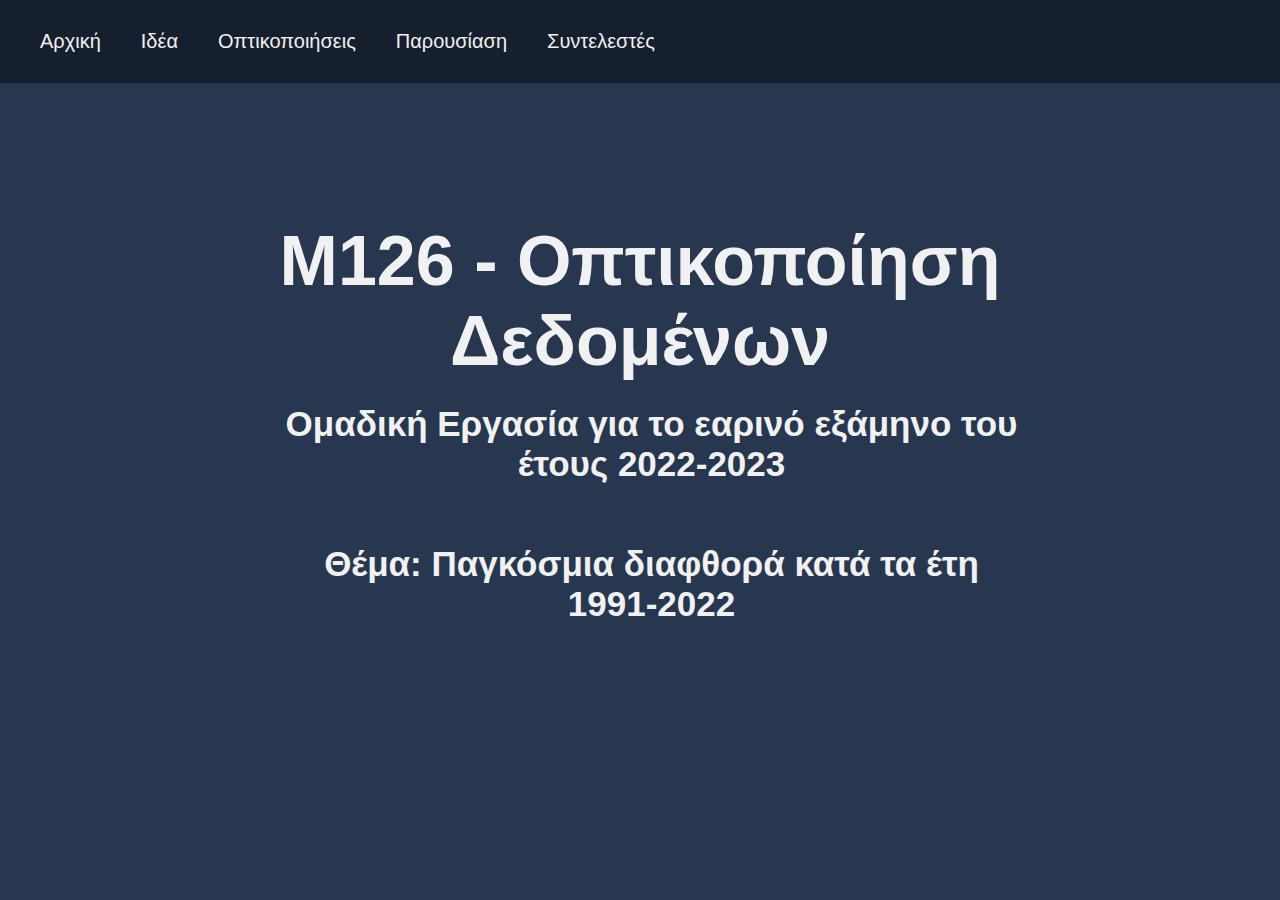
<file: index.html>
<!DOCTYPE html>
<html>
    <head>
        <meta charset="utf-8">
        <meta http-equiv="X-UA-Compatible" content="IE=edge">
        <title>Μ126 - Οπτικοποίηση Δεδομένων</title>
        <link rel="stylesheet" href="style.css">
    </head>
    <body>
        <header>
            <div class = "navbar">
                <a href="/M126_Data_Visualization/index.html">Αρχική</a>
                <a href="/M126_Data_Visualization/idea.html">Ιδέα</a>
                <a href="/M126_Data_Visualization/visual.html">Οπτικοποιήσεις</a>
                <a href="/M126_Data_Visualization/presentation.html">Παρουσίαση</a>
                <a href="/M126_Data_Visualization/team.html">Συντελεστές</a>
            </div>
        </header>

        <section>
            <div class="main">
                <div class="elements">
                    <h1 id="hello" class="text">Μ126 - Οπτικοποίηση Δεδομένων</h1>
                    <h2 id ="bit" class="text">Ομαδική Εργασία για το εαρινό εξάμηνο του έτους 2022-2023</h2>
                    <h2 id ="bit" class="text">Θέμα: Παγκόσμια διαφθορά κατά τα έτη 1991-2022</h2>
                </div>
            </div>
        </section>
    </body>
</html>
</file>
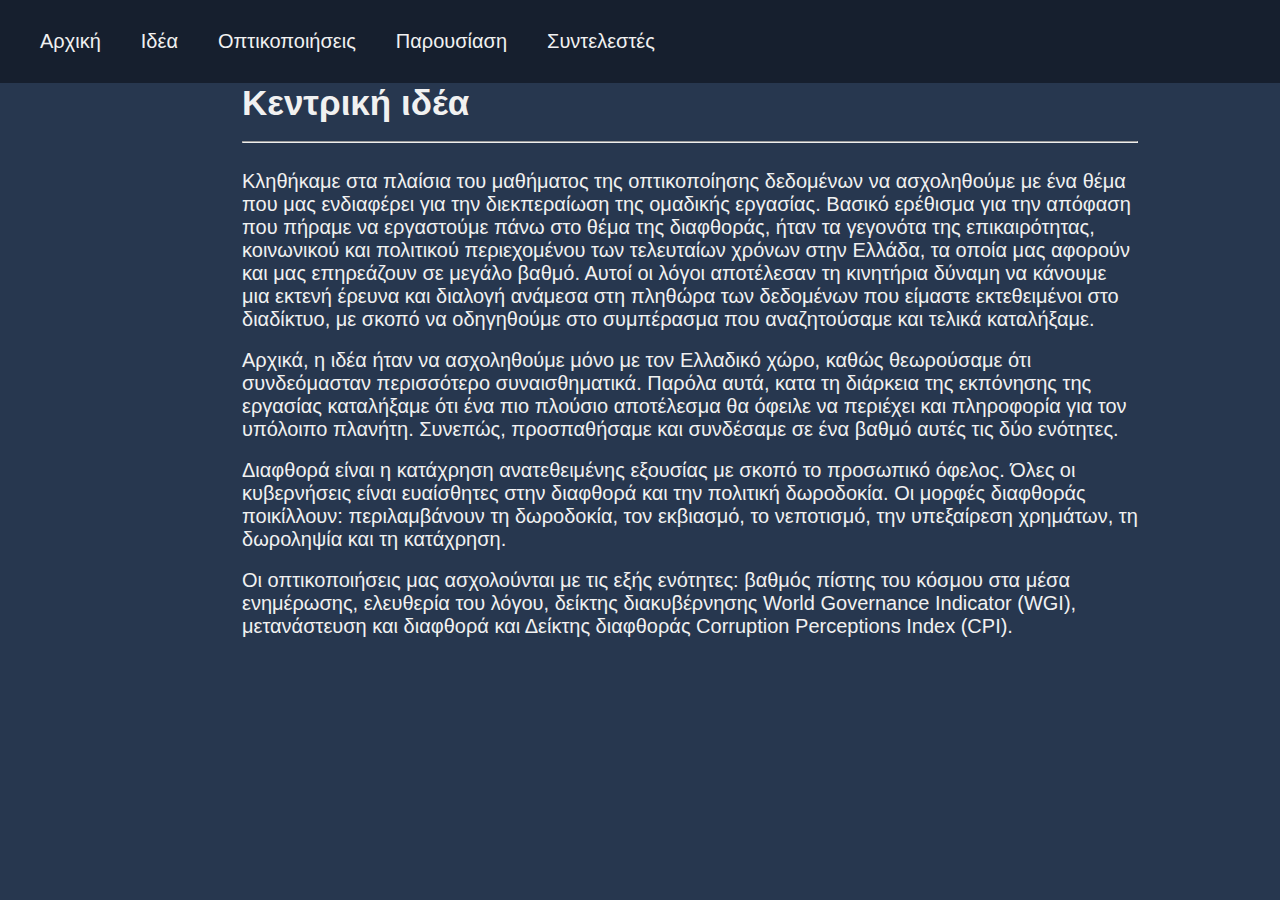
<file: idea.html>
<!DOCTYPE html>
<html>
    <head>
        <meta charset="utf-8">
        <meta http-equiv="X-UA-Compatible" content="IE=edge">
        <title>Μ126 - Οπτικοποίηση Δεδομένων</title>
        <link rel="stylesheet" href="style.css">
    </head>
    <body>
        <header>
            <div class = "navbar">
                <a href="/M126_Data_Visualization/index.html">Αρχική</a>
                <a href="/M126_Data_Visualization/idea.html">Ιδέα</a>
                <a href="/M126_Data_Visualization/visual.html">Οπτικοποιήσεις</a>
                <a href="/M126_Data_Visualization/presentation.html">Παρουσίαση</a>
                <a href="/M126_Data_Visualization/team.html">Συντελεστές</a>
            </div>
        </header>

        <section>
            <div class="idea">
                
                <h1 id="headline" class="text">Κεντρική ιδέα</h1>
                <hr>
                <p class="text">
                    Κληθήκαμε στα πλαίσια του μαθήματος της οπτικοποίησης δεδομένων να ασχοληθούμε με ένα θέμα που μας ενδιαφέρει για την διεκπεραίωση της ομαδικής εργασίας.
                        Βασικό ερέθισμα για την απόφαση που πήραμε να εργαστούμε πάνω στο θέμα της διαφθοράς, ήταν τα γεγονότα της επικαιρότητας, κοινωνικού και πολιτικού περιεχομένου 
                        των τελευταίων χρόνων στην Ελλάδα, τα οποία μας αφορούν και μας επηρεάζουν σε μεγάλο βαθμό. Αυτοί οι λόγοι αποτέλεσαν τη κινητήρια δύναμη να κάνουμε μια εκτενή έρευνα 
                        και διαλογή ανάμεσα στη πληθώρα των δεδομένων που είμαστε εκτεθειμένοι στο διαδίκτυο, με σκοπό να οδηγηθούμε στο συμπέρασμα που αναζητούσαμε και τελικά καταλήξαμε.</p>
                        <br>
                <p class="text">
                    Αρχικά, η ιδέα ήταν να ασχοληθούμε μόνο με τον Ελλαδικό χώρο, καθώς θεωρούσαμε ότι συνδεόμασταν περισσότερο συναισθηματικά. Παρόλα αυτά, κατα τη διάρκεια της εκπόνησης της εργασίας
                        καταλήξαμε ότι ένα πιο πλούσιο αποτέλεσμα θα όφειλε να περιέχει και πληροφορία για τον υπόλοιπο πλανήτη. Συνεπώς, προσπαθήσαμε και συνδέσαμε σε ένα βαθμό αυτές τις 
                        δύο ενότητες.
                </p>
                <br>
                <p class="text">
                    Διαφθορά είναι η κατάχρηση ανατεθειμένης εξουσίας με σκοπό το προσωπικό όφελος. Όλες οι κυβερνήσεις είναι ευαίσθητες στην διαφθορά και την πολιτική δωροδοκία. Οι μορφές διαφθοράς ποικίλλουν:
                     περιλαμβάνουν τη δωροδοκία, τον εκβιασμό, το νεποτισμό, την υπεξαίρεση χρημάτων, τη δωροληψία και τη κατάχρηση. 
                 </p>
                <br>
                <p class="text"> 
                    Οι οπτικοποιήσεις μας ασχολούνται με τις εξής ενότητες: βαθμός πίστης του κόσμου στα μέσα ενημέρωσης, ελευθερία του λόγου, δείκτης διακυβέρνησης 
                    World Governance Indicator (WGI), μετανάστευση και διαφθορά και Δείκτης διαφθοράς Corruption Perceptions Index (CPI).
                </p>
            </div>
        </section>
    </body>
</html>
</file>
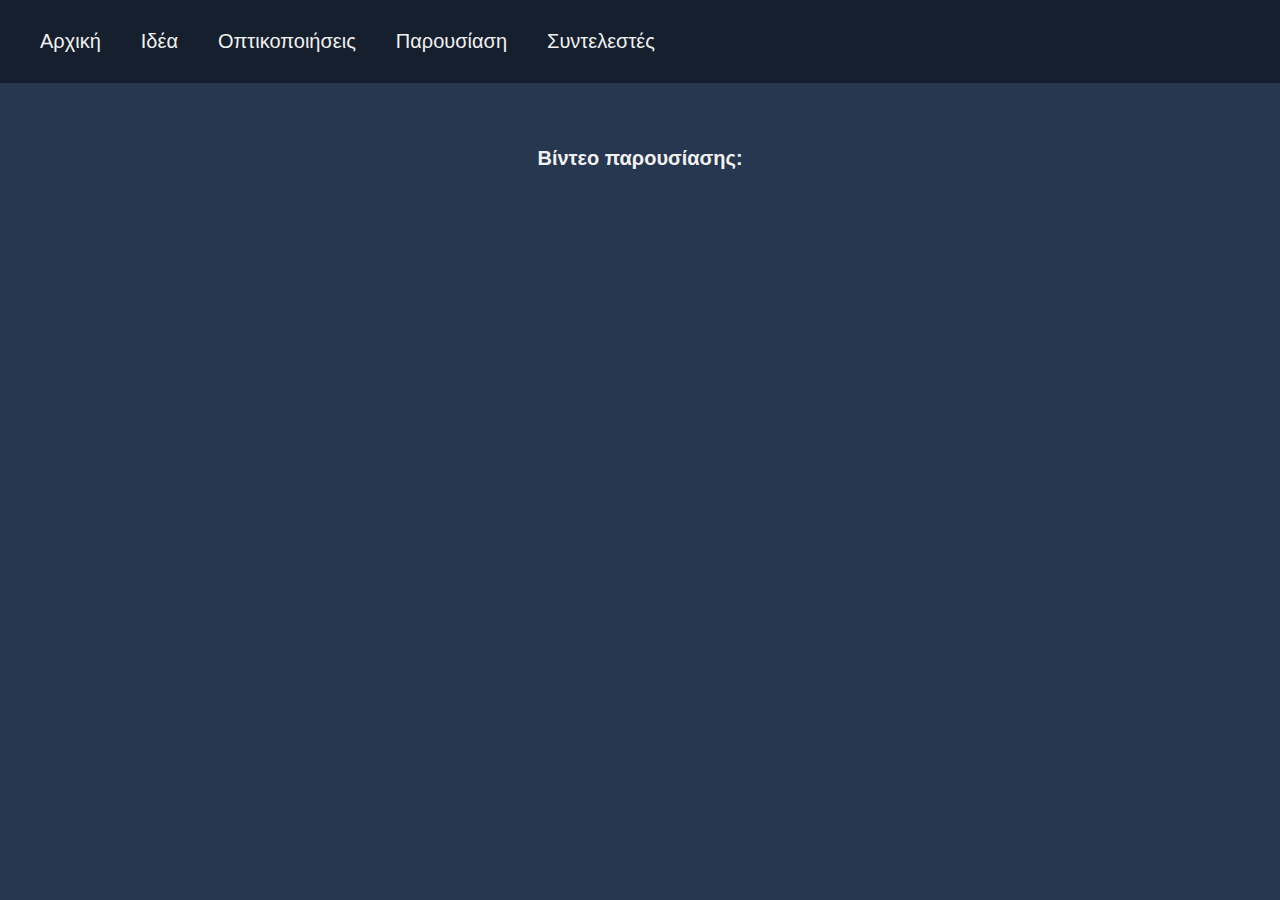
<file: presentation.html>
<!DOCTYPE html>
<html>
    <head>
        <meta charset="utf-8">
        <meta http-equiv="X-UA-Compatible" content="IE=edge">
        <title>Παρουσίαση</title>
        <link rel="stylesheet" href="style.css">
    </head>
    <body>
        <header>
            <div class = "navbar">
                <a href="/M126_Data_Visualization/index.html">Αρχική</a>
                <a href="/M126_Data_Visualization/idea.html">Ιδέα</a>
                <a href="/M126_Data_Visualization/visual.html">Οπτικοποιήσεις</a>
                <a href="/M126_Data_Visualization/presentation.html">Παρουσίαση</a>
                <a href="/M126_Data_Visualization/team.html">Συντελεστές</a>
            </div>
        </header>

        <section>
            <div class="presentation">
                <h2 id="presentation" class="text"> Βίντεο παρουσίασης:</h2><br>
                <iframe data-v-724023e2="" width="760" height="515" src="https://www.youtube.com/embed/FWzmrFXs0MA" title="YouTube video player" frameborder="0" allow="accelerometer; autoplay; clipboard-write; encrypted-media; gyroscope; picture-in-picture" allowfullscreen="allowfullscreen"></iframe>
            </div>
        </section>
        
    </body>
</html>
</file>
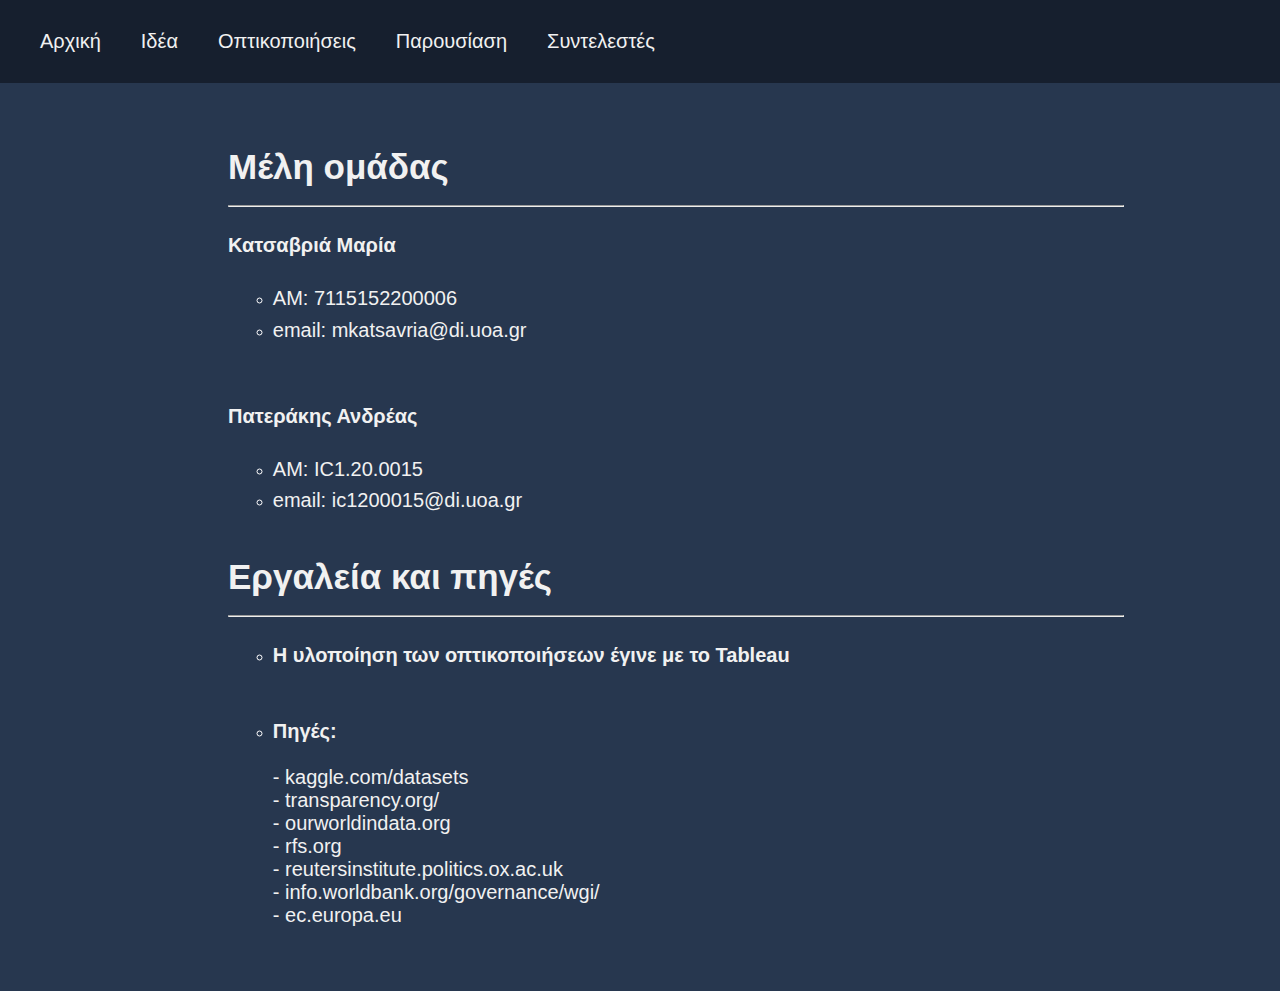
<file: team.html>
<!DOCTYPE html>
<html>
    <head>
        <meta charset="utf-8">
        <meta http-equiv="X-UA-Compatible" content="IE=edge">
        <title>Συντελεστές</title>
        <link rel="stylesheet" href="style.css">
    </head>
    <body>
        <header>
            <div class = "navbar">
                <a href="/M126_Data_Visualization/index.html">Αρχική</a>
                <a href="/M126_Data_Visualization/idea.html">Ιδέα</a>
                <a href="/M126_Data_Visualization/visual.html">Οπτικοποιήσεις</a>
                <a href="/M126_Data_Visualization/presentation.html">Παρουσίαση</a>
                <a href="/M126_Data_Visualization/team.html">Συντελεστές</a>
            </div>
        </header>

        <section>
            <div class="credits">
                <h1 id="headline" class="text">Μέλη ομάδας</h1>
                <hr>
                
                <p id="team-name" class="text"><b>Κατσαβριά Μαρία</b>
                <ul>
                    <li><p class="text">AM: 7115152200006</p></li>
                    <li><p class="text">email: mkatsavria@di.uoa.gr</p></li>
                </ul></p>
                <br>

                <p id="team-name" class="text"><b>Πατεράκης Ανδρέας</b></p>           
                <ul>
                    <li><p class="text">AM: IC1.20.0015</p></li>
                    <li><p class="text">email: ic1200015@di.uoa.gr</p></li>
                </ul></p>
                
                <h1 id="headline" class="text">Εργαλεία και πηγές</h1>
                <hr>

                <ul>
                    <li><p id="team-name"class="text"><b>Η υλοποίηση των οπτικοποιήσεων έγινε με το Tableau</b><br></p></li>
                    <li>
                        <p id="team-name"class="text"><b>Πηγές: </b><br>
                        - kaggle.com/datasets<br>
                        - transparency.org/<br>
                        - ourworldindata.org<br>
                        - rfs.org<br>
                        - reutersinstitute.politics.ox.ac.uk <br>
                        - info.worldbank.org/governance/wgi/ <br>
                        - ec.europa.eu
                    </p>
                    </li>
                </ul>

                

            </div>

        </section>
    </body>
</html>
</file>
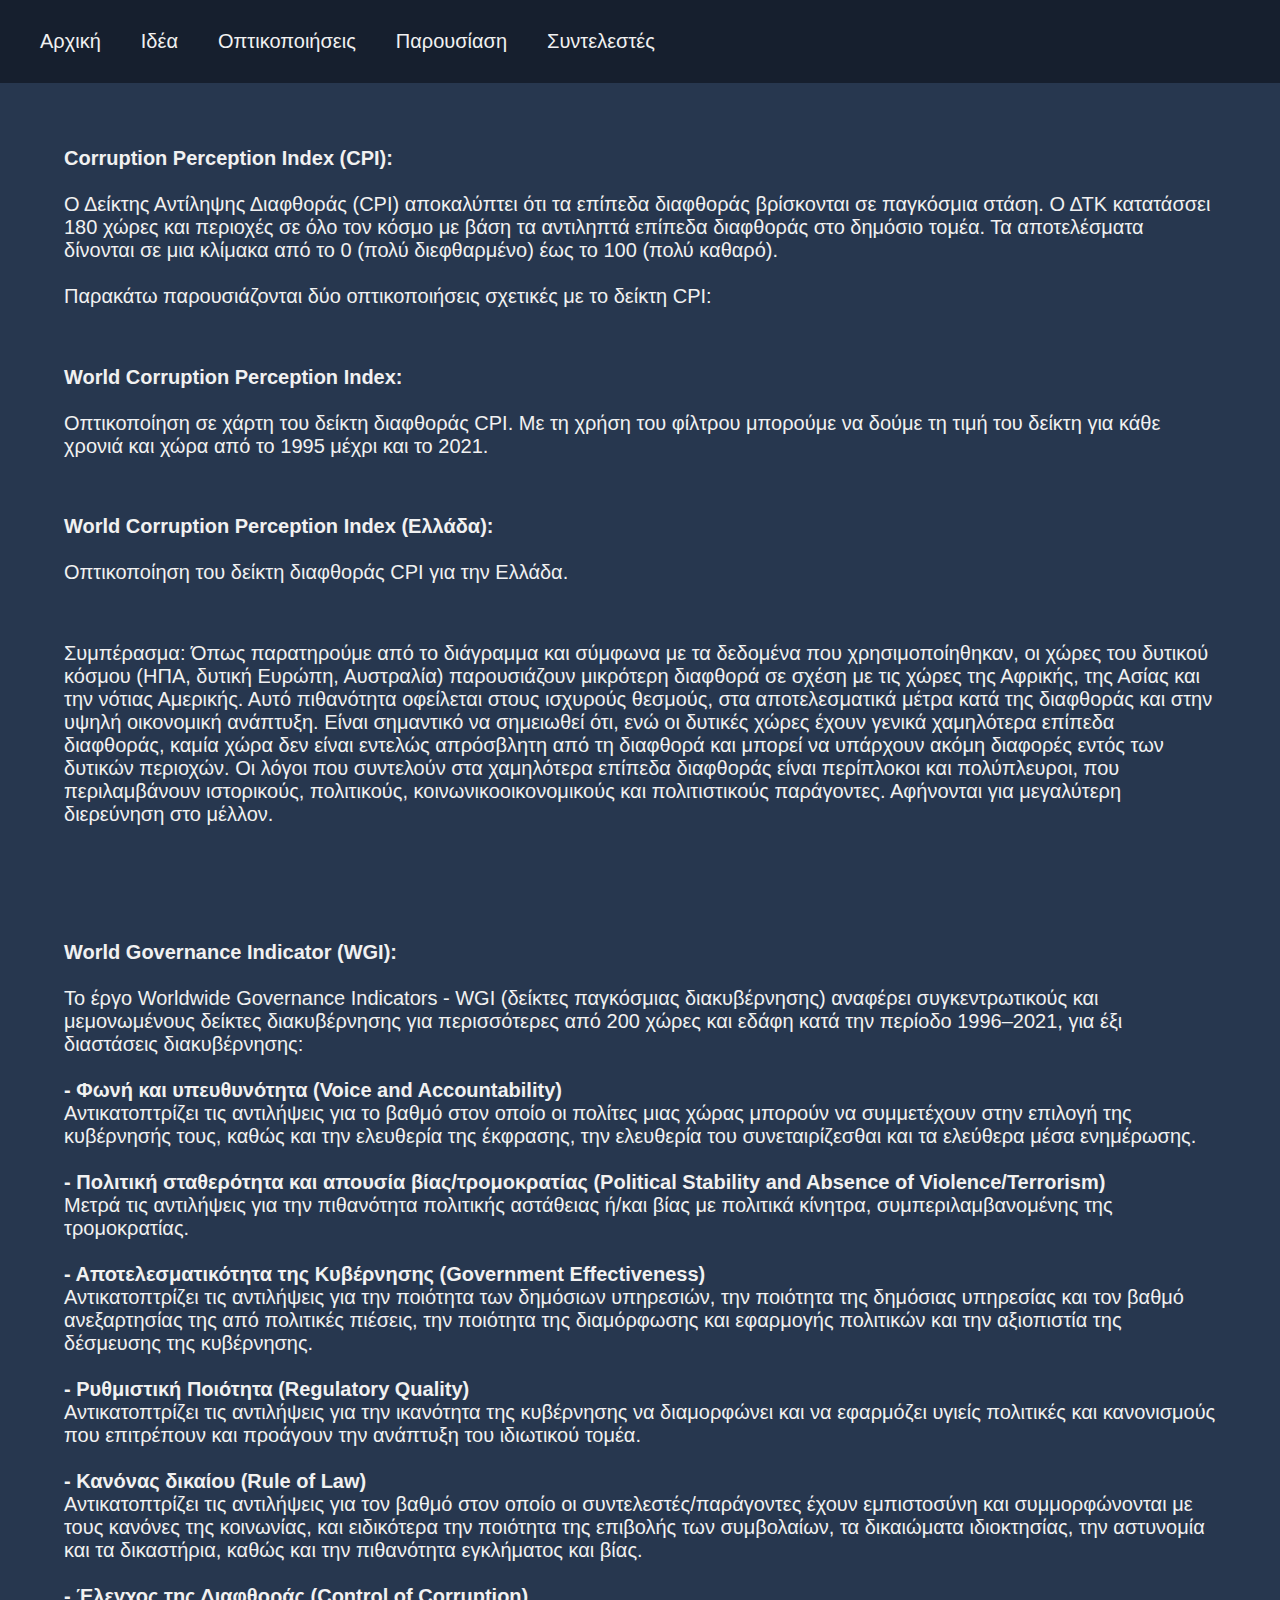
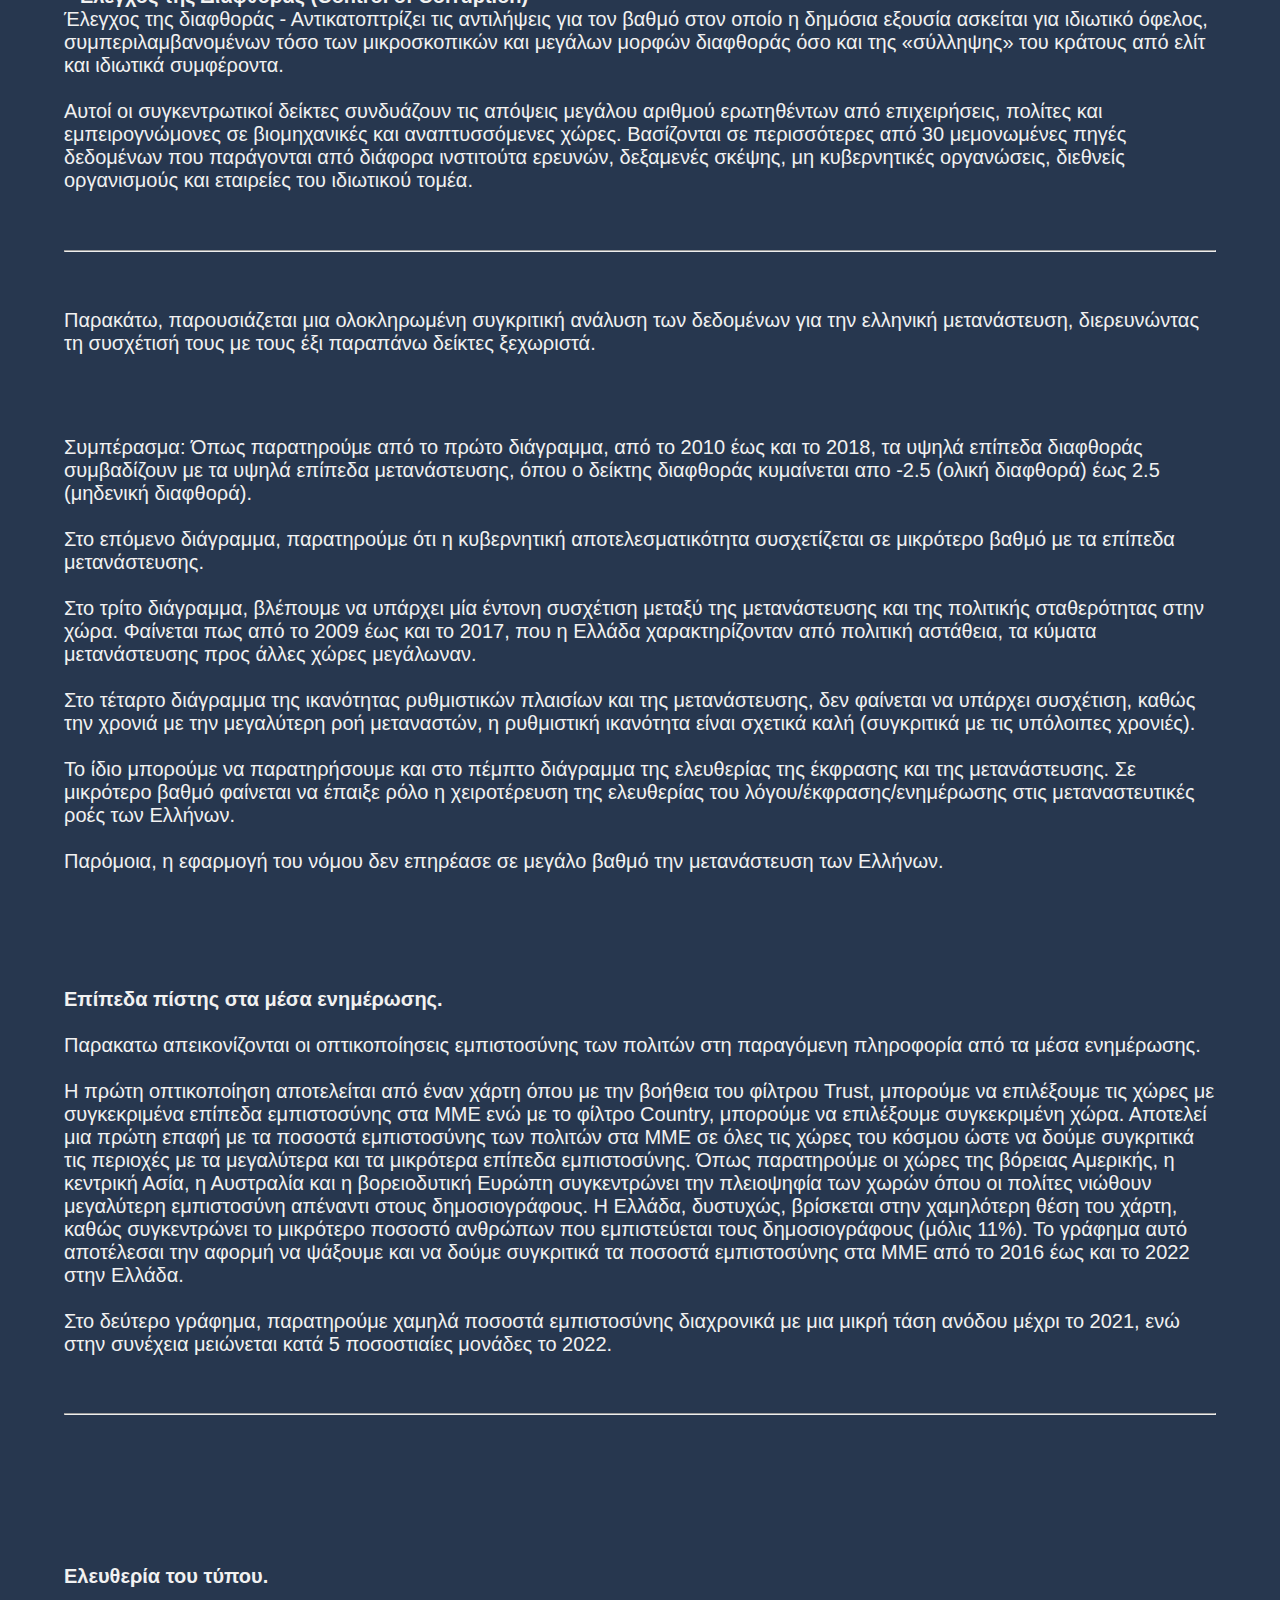
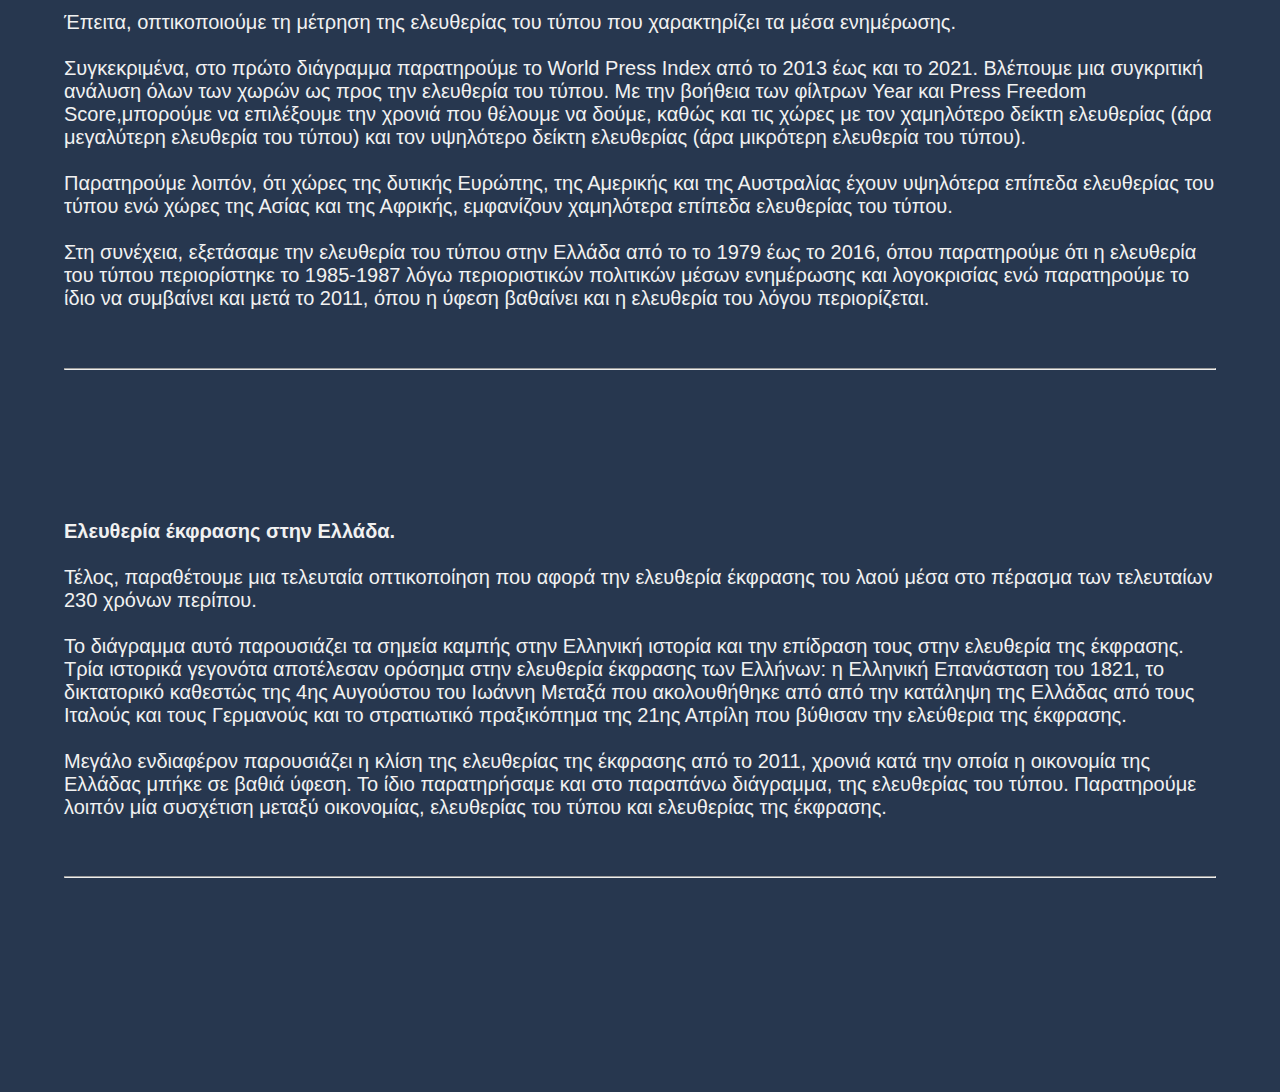
<file: visual.html>
<!DOCTYPE html>
<html>
    <head>
        <meta charset="utf-8">
        <meta http-equiv="X-UA-Compatible" content="IE=edge">
        <title>Οπτικοποιήσεις</title>
        <link rel="stylesheet" href="style.css">
    </head>
    <body>
        <header>
            <div class = "navbar">
                <a href="/M126_Data_Visualization/index.html">Αρχική</a>
                <a href="/M126_Data_Visualization/idea.html">Ιδέα</a>
                <a href="/M126_Data_Visualization/visual.html">Οπτικοποιήσεις</a>
                <a href="/M126_Data_Visualization/presentation.html">Παρουσίαση</a>
                <a href="/M126_Data_Visualization/team.html">Συντελεστές</a>
            </div>
        </header>

        <section>
            <div class="visual">

                <!-- CPI -->
                <div class="visual-section">
                    <h2 class="text"> Corruption Perception Index (CPI): </h2><br>
                    <p  class="text">Ο Δείκτης Αντίληψης Διαφθοράς (CPI) αποκαλύπτει ότι τα επίπεδα διαφθοράς βρίσκονται σε παγκόσμια στάση.
                        Ο ΔΤΚ κατατάσσει 180 χώρες και περιοχές σε όλο τον κόσμο με βάση τα αντιληπτά επίπεδα διαφθοράς στο δημόσιο τομέα. Τα αποτελέσματα δίνονται σε μια κλίμακα από το 0 (πολύ διεφθαρμένο) έως το 100 (πολύ καθαρό).<br>
                        <br>Παρακάτω παρουσιάζονται δύο οπτικοποιήσεις σχετικές με το δείκτη CPI: <br></p>
                </div>

                <div class="visual-section">
                    <h2 class="text"> World Corruption Perception Index: </h2><br>
                    <p id="visual-text" class="text">Οπτικοποίηση σε χάρτη του δείκτη διαφθοράς CPI. Με τη χρήση του φίλτρου μπορούμε να δούμε τη τιμή του δείκτη για κάθε χρονιά και χώρα από το 1995 μέχρι και το 2021.</p>
                    <h2  class="text"> World Corruption Perception Index (Ελλάδα): </h2><br>
                    <p id="visual-text" class="text">Οπτικοποίηση του δείκτη διαφθοράς CPI για την Ελλάδα.</p>
                    <div class='tableauPlaceholder' id='viz1688416146891' style='position: relative'><noscript><a href='#'><img alt='Unmasking Corruption: Global and Greek Perspectives (1995-2021) ' src='https:&#47;&#47;public.tableau.com&#47;static&#47;images&#47;CP&#47;CPI_16884145475230&#47;UnmaskingCorruptionGlobalandGreekPerspectives1995-2021&#47;1_rss.png' style='border: none' /></a></noscript><object class='tableauViz'  style='display:none;'><param name='host_url' value='https%3A%2F%2Fpublic.tableau.com%2F' /> <param name='embed_code_version' value='3' /> <param name='site_root' value='' /><param name='name' value='CPI_16884145475230&#47;UnmaskingCorruptionGlobalandGreekPerspectives1995-2021' /><param name='tabs' value='no' /><param name='toolbar' value='yes' /><param name='static_image' value='https:&#47;&#47;public.tableau.com&#47;static&#47;images&#47;CP&#47;CPI_16884145475230&#47;UnmaskingCorruptionGlobalandGreekPerspectives1995-2021&#47;1.png' /> <param name='animate_transition' value='yes' /><param name='display_static_image' value='yes' /><param name='display_spinner' value='yes' /><param name='display_overlay' value='yes' /><param name='display_count' value='yes' /><param name='language' value='en-US' /><param name='filter' value='publish=yes' /></object></div>                <script type='text/javascript'>                    var divElement = document.getElementById('viz1688416146891');                    var vizElement = divElement.getElementsByTagName('object')[0];                    if ( divElement.offsetWidth > 800 ) { vizElement.style.width='1600px';vizElement.style.height='1527px';} else if ( divElement.offsetWidth > 500 ) { vizElement.style.width='1600px';vizElement.style.height='1527px';} else { vizElement.style.width='100%';vizElement.style.height='777px';}                     var scriptElement = document.createElement('script');                    scriptElement.src = 'https://public.tableau.com/javascripts/api/viz_v1.js';                    vizElement.parentNode.insertBefore(scriptElement, vizElement);                </script>
                    <p class="text">Συμπέρασμα: Όπως παρατηρούμε από το διάγραμμα και σύμφωνα με τα δεδομένα που χρησιμοποίηθηκαν, οι χώρες του δυτικού κόσμου (ΗΠΑ, δυτική Ευρώπη, Αυστραλία) παρουσιάζουν μικρότερη διαφθορά σε σχέση με τις χώρες της Αφρικής, της Ασίας και την νότιας Αμερικής. Αυτό πιθανότητα οφείλεται στους ισχυρούς θεσμούς, στα αποτελεσματικά μέτρα κατά της διαφθοράς και στην υψηλή οικονομική ανάπτυξη. Είναι σημαντικό να σημειωθεί ότι, ενώ οι δυτικές χώρες έχουν γενικά χαμηλότερα επίπεδα διαφθοράς, καμία χώρα δεν είναι εντελώς απρόσβλητη από τη διαφθορά και μπορεί να υπάρχουν ακόμη διαφορές εντός των δυτικών περιοχών. Οι λόγοι που συντελούν στα χαμηλότερα επίπεδα διαφθοράς είναι περίπλοκοι και πολύπλευροι, που περιλαμβάνουν ιστορικούς, πολιτικούς, κοινωνικοοικονομικούς και πολιτιστικούς παράγοντες. Αφήνονται για μεγαλύτερη διερεύνηση στο μέλλον.
                </div>
                
                <div class="visual-section">
                    
                </div>

                <!-- WGI -Emigration -->
                <div class="visual-section">
                    <h2 class="text"> World Governance Indicator (WGI): </h2><br>
                    <p  class="text">Το έργο Worldwide Governance Indicators - WGI (δείκτες παγκόσμιας διακυβέρνησης) αναφέρει συγκεντρωτικούς και μεμονωμένους δείκτες διακυβέρνησης για περισσότερες από 200 χώρες και εδάφη κατά την περίοδο 1996–2021, για έξι διαστάσεις διακυβέρνησης:<br>
                        <br><b>- Φωνή και υπευθυνότητα (Voice and Accountability)</b> Αντικατοπτρίζει τις αντιλήψεις για το βαθμό στον οποίο οι πολίτες μιας χώρας μπορούν να συμμετέχουν στην επιλογή της κυβέρνησής τους, καθώς και την ελευθερία της έκφρασης, την ελευθερία του συνεταιρίζεσθαι και τα ελεύθερα μέσα ενημέρωσης.<br>
                        <br><b>- Πολιτική σταθερότητα και απουσία βίας/τρομοκρατίας (Political Stability and Absence of Violence/Terrorism)</b>Mετρά τις αντιλήψεις για την πιθανότητα πολιτικής αστάθειας ή/και βίας με πολιτικά κίνητρα, συμπεριλαμβανομένης της τρομοκρατίας.<br>
                        <br><b>- Αποτελεσματικότητα της Κυβέρνησης (Government Effectiveness)</b>Αντικατοπτρίζει τις αντιλήψεις για την ποιότητα των δημόσιων υπηρεσιών, την ποιότητα της δημόσιας υπηρεσίας και τον βαθμό ανεξαρτησίας της από πολιτικές πιέσεις, την ποιότητα της διαμόρφωσης και εφαρμογής πολιτικών και την αξιοπιστία της δέσμευσης της κυβέρνησης.<br>
                        <br><b>- Ρυθμιστική Ποιότητα (Regulatory Quality)</b>Αντικατοπτρίζει τις αντιλήψεις για την ικανότητα της κυβέρνησης να διαμορφώνει και να εφαρμόζει υγιείς πολιτικές και κανονισμούς που επιτρέπουν και προάγουν την ανάπτυξη του ιδιωτικού τομέα.<br>
                        <br><b>- Κανόνας δικαίου (Rule of Law)</b>Αντικατοπτρίζει τις αντιλήψεις για τον βαθμό στον οποίο οι συντελεστές/παράγοντες έχουν εμπιστοσύνη και συμμορφώνονται με τους κανόνες της κοινωνίας, και ειδικότερα την ποιότητα της επιβολής των συμβολαίων, τα δικαιώματα ιδιοκτησίας, την αστυνομία και τα δικαστήρια, καθώς και την πιθανότητα εγκλήματος και βίας.<br>
                        <br><b>- Έλεγχος της Διαφθοράς (Control of Corruption)</b>Έλεγχος της διαφθοράς - Αντικατοπτρίζει τις αντιλήψεις για τον βαθμό στον οποίο η δημόσια εξουσία ασκείται για ιδιωτικό όφελος, συμπεριλαμβανομένων τόσο των μικροσκοπικών και μεγάλων μορφών διαφθοράς όσο και της «σύλληψης» του κράτους από ελίτ και ιδιωτικά συμφέροντα.<br>
                        <br>Αυτοί οι συγκεντρωτικοί δείκτες συνδυάζουν τις απόψεις μεγάλου αριθμού ερωτηθέντων από επιχειρήσεις, πολίτες και εμπειρογνώμονες σε βιομηχανικές και αναπτυσσόμενες χώρες. Βασίζονται σε περισσότερες από 30 μεμονωμένες πηγές δεδομένων που παράγονται από διάφορα ινστιτούτα ερευνών, δεξαμενές σκέψης, μη κυβερνητικές οργανώσεις, διεθνείς οργανισμούς και εταιρείες του ιδιωτικού τομέα.
                    </p>
                </div>
                <hr>

                <div class="visual-section">
                    
                    <p id="visual-text" class="text"><br> Παρακάτω, παρουσιάζεται μια ολοκληρωμένη συγκριτική ανάλυση των δεδομένων για την ελληνική μετανάστευση, διερευνώντας τη συσχέτισή τους με τους έξι παραπάνω δείκτες ξεχωριστά.</p>
                    <div class='tableauPlaceholder' id='viz1688053073773' style='position: relative'><noscript><a href='#'><img alt='Comparative Analysis of Governance Factors and Emigration Patterns in Greece, 1991 - 2021 ' src='https:&#47;&#47;public.tableau.com&#47;static&#47;images&#47;WG&#47;WGI-Emigration&#47;ComparativeAnalysisofGovernanceFactorsandEmigrationPatternsinGreece1991-2021&#47;1_rss.png' style='border: none' /></a></noscript><object class='tableauViz'  style='display:none;'><param name='host_url' value='https%3A%2F%2Fpublic.tableau.com%2F' /> <param name='embed_code_version' value='3' /> <param name='site_root' value='' /><param name='name' value='WGI-Emigration&#47;ComparativeAnalysisofGovernanceFactorsandEmigrationPatternsinGreece1991-2021' /><param name='tabs' value='no' /><param name='toolbar' value='yes' /><param name='static_image' value='https:&#47;&#47;public.tableau.com&#47;static&#47;images&#47;WG&#47;WGI-Emigration&#47;ComparativeAnalysisofGovernanceFactorsandEmigrationPatternsinGreece1991-2021&#47;1.png' /> <param name='animate_transition' value='yes' /><param name='display_static_image' value='yes' /><param name='display_spinner' value='yes' /><param name='display_overlay' value='yes' /><param name='display_count' value='yes' /><param name='language' value='en-US' /></object></div>                <script type='text/javascript'>                    var divElement = document.getElementById('viz1688053073773');                    var vizElement = divElement.getElementsByTagName('object')[0];                    if ( divElement.offsetWidth > 800 ) { vizElement.style.width='1600px';vizElement.style.height='1327px';} else if ( divElement.offsetWidth > 500 ) { vizElement.style.width='1600px';vizElement.style.height='1327px';} else { vizElement.style.width='100%';vizElement.style.height='2177px';}                     var scriptElement = document.createElement('script');                    scriptElement.src = 'https://public.tableau.com/javascripts/api/viz_v1.js';                    vizElement.parentNode.insertBefore(scriptElement, vizElement);                </script>
                    <p id="visual-text" class="text"><br> Συμπέρασμα: Όπως παρατηρούμε από το πρώτο διάγραμμα, από το 2010 έως και το 2018, τα υψηλά επίπεδα διαφθοράς συμβαδίζουν με τα υψηλά επίπεδα μετανάστευσης, όπου ο δείκτης διαφθοράς κυμαίνεται απο -2.5 (ολική διαφθορά) έως 2.5 (μηδενική διαφθορά). <br>
                        <br>Στο επόμενο διάγραμμα, παρατηρούμε ότι η κυβερνητική αποτελεσματικότητα συσχετίζεται σε μικρότερο βαθμό με τα επίπεδα μετανάστευσης. <br>
                        <br> Στο τρίτο διάγραμμα, βλέπουμε να υπάρχει μία έντονη συσχέτιση μεταξύ της μετανάστευσης και της πολιτικής σταθερότητας στην χώρα. Φαίνεται πως από το 2009 έως και το 2017, που η Ελλάδα χαρακτηρίζονταν από πολιτική αστάθεια, τα κύματα μετανάστευσης προς άλλες χώρες μεγάλωναν. <br>
                        <br> Στο τέταρτο διάγραμμα της ικανότητας ρυθμιστικών πλαισίων και της μετανάστευσης, δεν φαίνεται να υπάρχει συσχέτιση, καθώς την χρονιά με την μεγαλύτερη ροή μεταναστών, η ρυθμιστική ικανότητα είναι σχετικά καλή (συγκριτικά με τις υπόλοιπες χρονιές).<br>
                        <br> Το ίδιο μπορούμε να παρατηρήσουμε και στο πέμπτο διάγραμμα της ελευθερίας της έκφρασης και της μετανάστευσης. Σε μικρότερο βαθμό φαίνεται να έπαιξε ρόλο η χειροτέρευση της ελευθερίας του λόγου/έκφρασης/ενημέρωσης στις μεταναστευτικές ροές των Ελλήνων. <br> 
                        <br> Παρόμοια, η εφαρμογή του νόμου δεν επηρέασε σε μεγάλο βαθμό την μετανάστευση των Ελλήνων. 
                        </p>
                </div>

                <!-- Media Trust -->
                <div class="visual-section">
                    <h2 class="text">Επίπεδα πίστης στα μέσα ενημέρωσης.</h2><br>
                    <p  class="text">Παρακατω απεικονίζονται οι οπτικοποίησεις εμπιστοσύνης των πολιτών στη παραγόμενη πληροφορία από τα μέσα ενημέρωσης.<br>
                        <br>Η πρώτη οπτικοποίηση αποτελείται από έναν χάρτη όπου με την βοήθεια του φίλτρου Trust, μπορούμε να επιλέξουμε τις χώρες με συγκεκριμένα επίπεδα εμπιστοσύνης στα ΜΜΕ ενώ με το φίλτρο Country, μπορούμε να επιλέξουμε συγκεκριμένη χώρα. Αποτελεί μια πρώτη επαφή με τα ποσοστά εμπιστοσύνης των πολιτών στα ΜΜΕ σε όλες τις χώρες του κόσμου ώστε να δούμε συγκριτικά τις περιοχές με τα μεγαλύτερα και τα μικρότερα επίπεδα εμπιστοσύνης. Όπως παρατηρούμε οι χώρες της βόρειας Αμερικής, η κεντρική Ασία, η Αυστραλία και η βορειοδυτική Ευρώπη συγκεντρώνει την πλειοψηφία των χωρών όπου οι πολίτες νιώθουν μεγαλύτερη εμπιστοσύνη απέναντι στους δημοσιογράφους. Η Ελλάδα, δυστυχώς, βρίσκεται στην χαμηλότερη θέση του χάρτη, καθώς συγκεντρώνει το μικρότερο ποσοστό ανθρώπων που εμπιστεύεται τους δημοσιογράφους (μόλις 11%). Το γράφημα αυτό αποτέλεσαι την αφορμή να ψάξουμε και να δούμε συγκριτικά τα ποσοστά εμπιστοσύνης στα ΜΜΕ από το 2016 έως και το 2022 στην Ελλάδα.<br>
                        <br>Στο δεύτερο γράφημα, παρατηρούμε χαμηλά ποσοστά εμπιστοσύνης διαχρονικά με μια μικρή τάση ανόδου μέχρι το 2021, ενώ στην συνέχεια μειώνεται κατά 5 ποσοστιαίες μονάδες το 2022.
                    </p>
                </div>
                <hr>

                <div class="visual-section">
                    <div class='tableauPlaceholder' id='viz1688056661220' style='position: relative'><noscript><a href='#'><img alt='Media Trust Insights: Global Trust Levels &amp; Greece&#39;s Evolution (2016-2022) ' src='https:&#47;&#47;public.tableau.com&#47;static&#47;images&#47;Me&#47;MediaTrustInsights&#47;MediaTrustInsightsGlobalTrustLevelsGreecesEvolution2016-2022&#47;1_rss.png' style='border: none' /></a></noscript><object class='tableauViz'  style='display:none;'><param name='host_url' value='https%3A%2F%2Fpublic.tableau.com%2F' /> <param name='embed_code_version' value='3' /> <param name='site_root' value='' /><param name='name' value='MediaTrustInsights&#47;MediaTrustInsightsGlobalTrustLevelsGreecesEvolution2016-2022' /><param name='tabs' value='no' /><param name='toolbar' value='yes' /><param name='static_image' value='https:&#47;&#47;public.tableau.com&#47;static&#47;images&#47;Me&#47;MediaTrustInsights&#47;MediaTrustInsightsGlobalTrustLevelsGreecesEvolution2016-2022&#47;1.png' /> <param name='animate_transition' value='yes' /><param name='display_static_image' value='yes' /><param name='display_spinner' value='yes' /><param name='display_overlay' value='yes' /><param name='display_count' value='yes' /><param name='language' value='en-US' /><param name='filter' value='publish=yes' /></object></div>                <script type='text/javascript'>                    var divElement = document.getElementById('viz1688056661220');                    var vizElement = divElement.getElementsByTagName('object')[0];                    if ( divElement.offsetWidth > 800 ) { vizElement.style.width='1500px';vizElement.style.height='1227px';} else if ( divElement.offsetWidth > 500 ) { vizElement.style.width='1500px';vizElement.style.height='1227px';} else { vizElement.style.width='100%';vizElement.style.height='877px';}                     var scriptElement = document.createElement('script');                    scriptElement.src = 'https://public.tableau.com/javascripts/api/viz_v1.js';                    vizElement.parentNode.insertBefore(scriptElement, vizElement);                </script>
                </div>
                
                <!-- Press Freedom -->
                <div class="visual-section">
                    <h2 class="text"> Ελευθερία του τύπου.</h2><br>
                    <p  class="text">Έπειτα, οπτικοποιούμε τη μέτρηση της ελευθερίας του τύπου που χαρακτηρίζει τα μέσα ενημέρωσης.<br>
                    <br>Συγκεκριμένα, στο πρώτο διάγραμμα παρατηρούμε το World Press Index από το 2013 έως και το 2021. Βλέπουμε μια συγκριτική ανάλυση όλων των χωρών ως προς την ελευθερία του τύπου. Με την βοήθεια των φίλτρων Year και Press Freedom Score,μπορούμε να επιλέξουμε την χρονιά που θέλουμε να δούμε, καθώς και τις χώρες με τον χαμηλότερο δείκτη ελευθερίας (άρα μεγαλύτερη ελευθερία του τύπου) και τον υψηλότερο δείκτη ελευθερίας (άρα μικρότερη ελευθερία του τύπου). <br>
                    <br>Παρατηρούμε λοιπόν, ότι χώρες της δυτικής Ευρώπης, της Αμερικής και της Αυστραλίας έχουν υψηλότερα επίπεδα ελευθερίας του τύπου ενώ χώρες της Ασίας και της Αφρικής, εμφανίζουν χαμηλότερα επίπεδα ελευθερίας του τύπου. <br>
                    <br>Στη συνέχεια, εξετάσαμε την ελευθερία του τύπου στην Ελλάδα από το το 1979 έως το 2016, όπου παρατηρούμε ότι η ελευθερία του τύπου περιορίστηκε το 1985-1987 λόγω περιοριστικών πολιτικών μέσων ενημέρωσης και λογοκρισίας ενώ παρατηρούμε το ίδιο να συμβαίνει και μετά το 2011, όπου η ύφεση βαθαίνει και η ελευθερία του λόγου περιορίζεται.</p>
                </div>
                <hr>

                <div class="visual-section">
                    <div class='tableauPlaceholder' id='viz1688056915490' style='position: relative'><noscript><a href='#'><img alt='Press Freedom Unveiled: Global Insights &amp; Greece&#39;s Historical Perspective (1979-2021) ' src='https:&#47;&#47;public.tableau.com&#47;static&#47;images&#47;CX&#47;CXFCMMSSK&#47;1_rss.png' style='border: none' /></a></noscript><object class='tableauViz'  style='display:none;'><param name='host_url' value='https%3A%2F%2Fpublic.tableau.com%2F' /> <param name='embed_code_version' value='3' /> <param name='path' value='shared&#47;CXFCMMSSK' /> <param name='toolbar' value='yes' /><param name='static_image' value='https:&#47;&#47;public.tableau.com&#47;static&#47;images&#47;CX&#47;CXFCMMSSK&#47;1.png' /> <param name='animate_transition' value='yes' /><param name='display_static_image' value='yes' /><param name='display_spinner' value='yes' /><param name='display_overlay' value='yes' /><param name='display_count' value='yes' /><param name='language' value='en-US' /><param name='filter' value='publish=yes' /></object></div>                <script type='text/javascript'>                    var divElement = document.getElementById('viz1688056915490');                    var vizElement = divElement.getElementsByTagName('object')[0];                    if ( divElement.offsetWidth > 800 ) { vizElement.style.width='1500px';vizElement.style.height='1227px';} else if ( divElement.offsetWidth > 500 ) { vizElement.style.width='1500px';vizElement.style.height='1227px';} else { vizElement.style.width='100%';vizElement.style.height='877px';}                     var scriptElement = document.createElement('script');                    scriptElement.src = 'https://public.tableau.com/javascripts/api/viz_v1.js';                    vizElement.parentNode.insertBefore(scriptElement, vizElement);                </script>
                </div>
                

                <!-- Unveiling the Voices -->
                <div class="visual-section">
                    <h2 class="text"> Ελευθερία έκφρασης στην Ελλάδα.</h2><br>
                    <p  class="text">Τέλος, παραθέτουμε μια τελευταία οπτικοποίηση που αφορά την ελευθερία έκφρασης του λαού μέσα στο πέρασμα των τελευταίων 230 χρόνων περίπου.<br>
                    <br>Το διάγραμμα αυτό παρουσιάζει τα σημεία καμπής στην Ελληνική ιστορία και την επίδραση τους στην ελευθερία της έκφρασης. Τρία ιστορικά γεγονότα αποτέλεσαν ορόσημα στην ελευθερία έκφρασης των Ελλήνων: η Ελληνική Επανάσταση του 1821, το δικτατορικό καθεστώς της 4ης Αυγούστου του Ιωάννη Μεταξά που ακολουθήθηκε από από την κατάληψη της Ελλάδας από τους Ιταλούς και τους Γερμανούς και το στρατιωτικό πραξικόπημα της 21ης Απρίλη που βύθισαν την ελεύθερια της έκφρασης.<br> 
                    <br>Μεγάλο ενδιαφέρον παρουσιάζει η κλίση της ελευθερίας της έκφρασης από το 2011, χρονιά κατά την οποία η οικονομία της Ελλάδας μπήκε σε βαθιά ύφεση. Το ίδιο παρατηρήσαμε και στο παραπάνω διάγραμμα, της ελευθερίας του τύπου. Παρατηρούμε λοιπόν μία συσχέτιση μεταξύ οικονομίας, ελευθερίας του τύπου και ελευθερίας της έκφρασης. </p>
                </div>
                <hr>

                <div class="visual-section">
                    <div class='tableauPlaceholder' id='viz1688057423497' style='position: relative'><noscript><a href='#'><img alt='Unveiling the Voices: Greece&#39;s Freedom of Speech Through Centuries (1789-2022) ' src='https:&#47;&#47;public.tableau.com&#47;static&#47;images&#47;Gr&#47;GreecesFreedomofSpeech&#47;UnveilingtheVoicesGreecesFreedomofSpeechThroughCenturies1789-2022&#47;1_rss.png' style='border: none' /></a></noscript><object class='tableauViz'  style='display:none;'><param name='host_url' value='https%3A%2F%2Fpublic.tableau.com%2F' /> <param name='embed_code_version' value='3' /> <param name='site_root' value='' /><param name='name' value='GreecesFreedomofSpeech&#47;UnveilingtheVoicesGreecesFreedomofSpeechThroughCenturies1789-2022' /><param name='tabs' value='no' /><param name='toolbar' value='yes' /><param name='static_image' value='https:&#47;&#47;public.tableau.com&#47;static&#47;images&#47;Gr&#47;GreecesFreedomofSpeech&#47;UnveilingtheVoicesGreecesFreedomofSpeechThroughCenturies1789-2022&#47;1.png' /> <param name='animate_transition' value='yes' /><param name='display_static_image' value='yes' /><param name='display_spinner' value='yes' /><param name='display_overlay' value='yes' /><param name='display_count' value='yes' /><param name='language' value='en-US' /><param name='filter' value='publish=yes' /></object></div>                <script type='text/javascript'>                    var divElement = document.getElementById('viz1688057423497');                    var vizElement = divElement.getElementsByTagName('object')[0];                    if ( divElement.offsetWidth > 800 ) { vizElement.style.width='1500px';vizElement.style.height='827px';} else if ( divElement.offsetWidth > 500 ) { vizElement.style.width='1500px';vizElement.style.height='827px';} else { vizElement.style.width='100%';vizElement.style.height='727px';}                     var scriptElement = document.createElement('script');                    scriptElement.src = 'https://public.tableau.com/javascripts/api/viz_v1.js';                    vizElement.parentNode.insertBefore(scriptElement, vizElement);                </script>
                </div>
                </p>
            </div>       
        </section>
        
    </body>
</html>
</file>
<file: style.css>
* {
    margin: 0;
    padding: 0;
    font-family: 'Sono', sans-serif;
    background-color: #27374f;
 }

 .navbar {
    display:flex;
    justify-content: flex-start;
    padding: 20px 20px;
    background-color: #161f2e;
    overflow: hidden;
 }

 .navbar a {
    font-size: 20px;
    padding: 10px 20px;
    float: left;
    color: #f1f1f1;
    text-decoration: none;
    background-color: #161f2e;
 }

 .navbar a:hover {
    background-color: #27374f;
    transition: all 1s;
 }

 #profile {
    width: 380px;
    height: 380px;
    border-radius: 50%;
    object-fit: cover;
    float:left;
    transform: scale(1.2);
    margin-right: 5%;
 }

 .text {
  display: flex;
  flex-direction: column;
  color: #f1f1f1;
  font-size: 20px;
 }

#team-name {
  margin-bottom: 30px;
}

 .button {
   border: none;
   color: white;
   padding: 35px;
   text-align: center;
   text-decoration: none;
   display: inline-block;
   font-size: 22px;
   margin: 20px 2px;
   border-radius: 50%;
 }

 .button:hover {
   background-color: #4b576b;
   transition: all 1s;
}

 .button-1 {
   background-color: rgb(24, 200, 200);
 }

 .button-2 {
   background-color: rgb(59, 164, 164);
 }

 .button-3 {
   background-color: rgb(115, 195, 195);
 }

 .buttons {
  display: inline-flex;
 }

 .main {
    margin: auto;
    width: 60%;
    padding: 10px;
    text-align: center;
    margin-top: 10%;
 }
 
 li {
    margin-bottom: 1%;
    margin-left: 5%;
    list-style-type: circle;
    color: white;
 }

 ul {
  margin-bottom: 5%;
 }
 
 #hello {
   font-size: 70px;
   padding-bottom: 3%;
   
 }

 #bit {
   margin-left: 3%;
   font-size: 35px;
   padding-bottom: 60px;
 }

 .idea, .credits {
  margin: auto;
  width: 70%;
  padding-left: 100px;
 }
 
 .presentation {
  display: flex;
  flex-direction: column;
  
  margin-top: 5%;
 }

#presentation {
  align-self: center;
 }

 iframe {
  margin-top: 1%;
  align-self: center;
 }

 hr {
   margin-bottom: 3%;
 }

 .tableauPlaceholder {
    margin-bottom: 5%;
 }
 


 #headline {
  font-size: 35px;
  margin-bottom: 2%;
 }
 
 #datasources {

 }

.visual {
  display: flex;
  flex-direction: column;
  
}

#visual-text {
  margin-bottom: 5%;
}

.visual-section {
  margin-bottom: 5%;
}




 #info {
   font-size: 20px;
 }

 .footer-info p {
   margin-top:5px;
 }

 .about, .projects {
   margin: 7% 10%;
   font-size: 20px;
 }

 #slide-h3 {
  margin-top: 40px;
  margin-bottom: 30px;
}
 .slides-container {
    height: calc(100vh - 2rem);
    width: 100%;
    display: flex;
    overflow: scroll;
    scroll-behavior: smooth;
    list-style: none;
    margin: 0;
    padding: 0;
 }

 .slide > p {
  margin-bottom: 20px;
 }

.slide {
    width: 100%;
    height: 100%;
    display: flex;
    flex-direction: column;
}

#img-slide-1, #img-slide-2, #img-slide-3 {
  width: 90%;
  height: 30%;
}

.slide-arrow {
  position: absolute;
  display: flex;
  top: 0;
  bottom: 0;
  margin: auto;
  height: 4rem;
  background-color: white;
  border: none;
  width: 2rem;
  font-size: 3rem;
  padding: 0;
  cursor: pointer;
  opacity: 0.5;
  transition: opacity 100ms;
}

.slide-arrow:hover,
.slide-arrow:focus {
  opacity: 1;
}

#slide-arrow-prev {
  left: 0;
  padding-left: 0.25rem;
  border-radius: 0 2rem 2rem 0;
}

#slide-arrow-next {
  right: 0;
  padding-left: 0.75rem;
  border-radius: 2rem 0 0 2rem;
}

.slide {
  width: 100%;
  height: 100%;
  flex: 1 0 100%;
}

 .about h1 {
   margin-bottom: 1%;
 }
 .about p {
   margin: 0% 50% 2% 0%;
 }

 .visual {
    margin: 5% 5%;
    display: flex;
    font-size: 20px;
 }
 
 .visual-text {
  margin-left: 2%
 }

 .visual-img {
  margin-right: 2%;
 }

 .visual-text > p {
    margin-bottom: 2%;
 } 

 .visual-text > h2, .credits > h2{
    margin-bottom: 2%;
 }

 .credits {
   margin: 5% 10%;
 }

 .credits-li {
  font-size: 20px;
  margin-bottom: 1%;
 }

 .footer {
  position: relative;
  bottom:60px;
  width:100%;
}

.footer-info {
  display: flex;
  justify-content: space-around;
}
</file>
